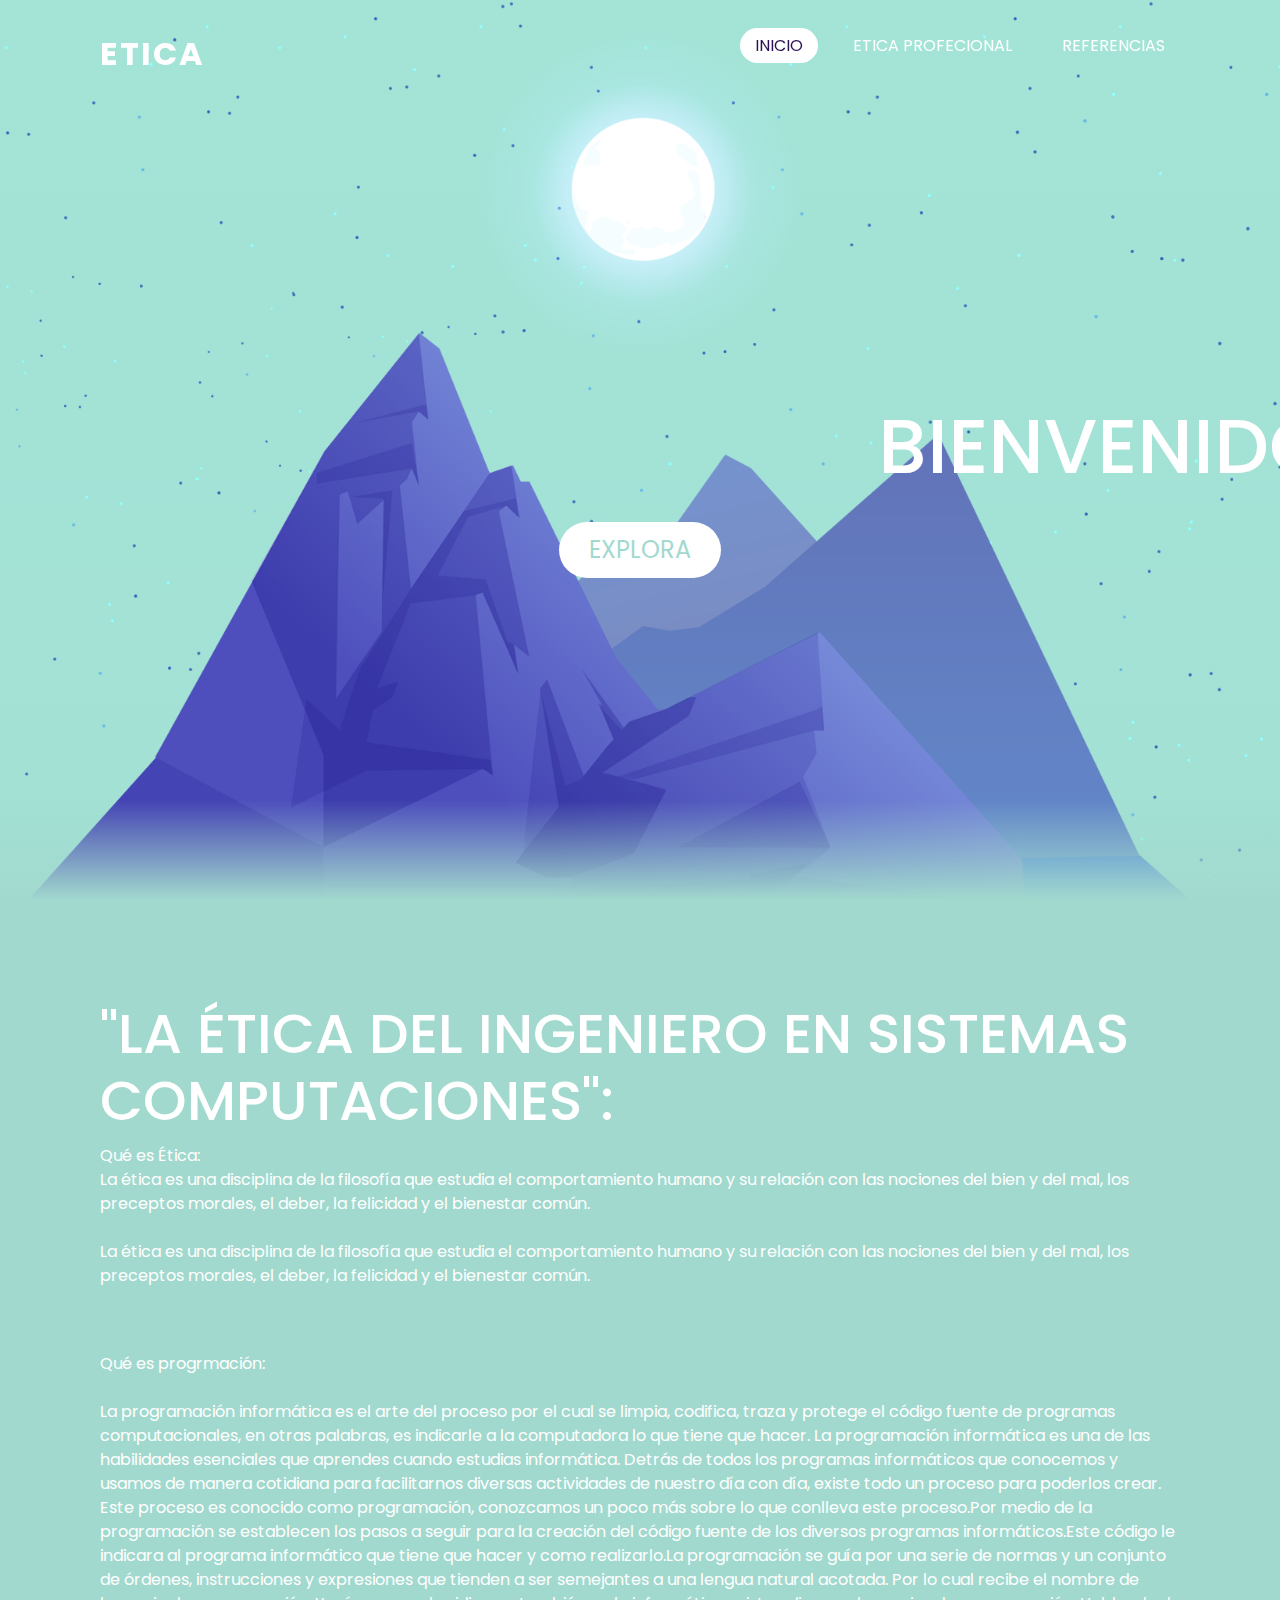
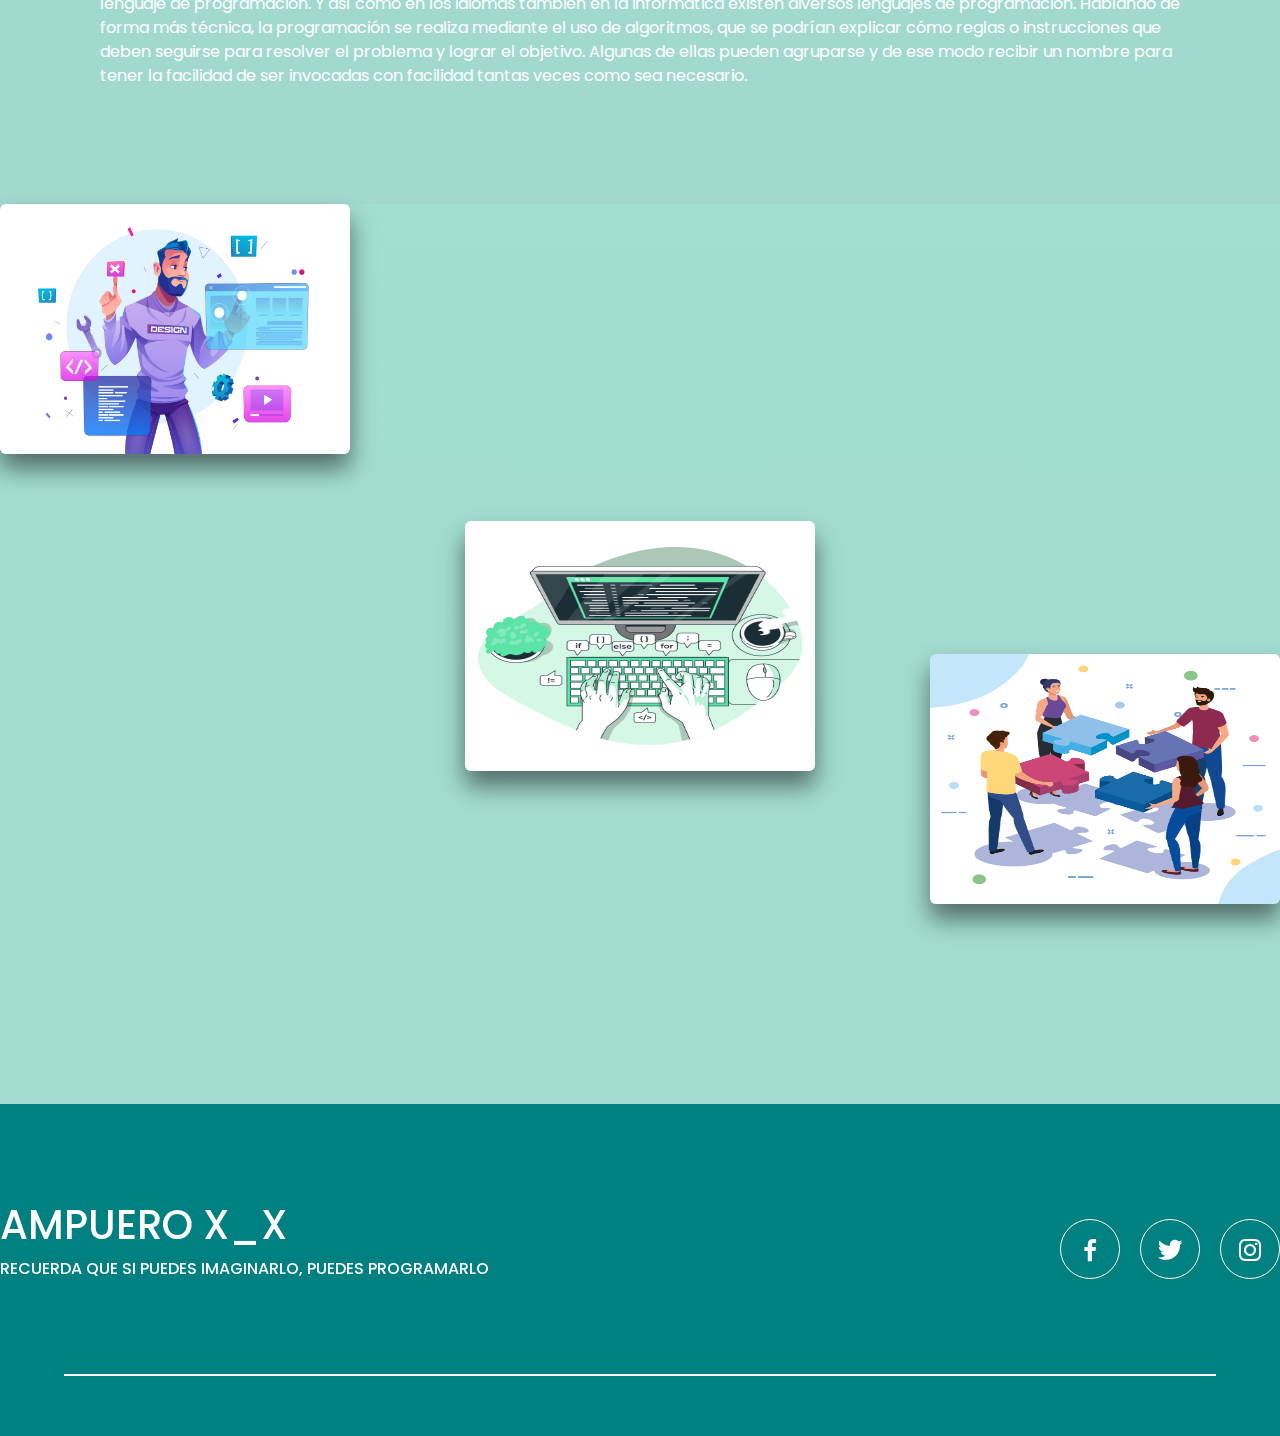
<file: index.html>
<html lang="es">
    <head>
        <meta charset="utf-8">
        <meta name="viewport" content="width=device-width, initial-scale=1, shrink-to-fit=no">
        <link rel="stylesheet" href="https://stackpath.bootstrapcdn.com/bootstrap/4.5.2/css/bootstrap.min.css" integrity="sha384-JcKb8q3iqJ61gNV9KGb8thSsNjpSL0n8PARn9HuZOnIxN0hoP+VmmDGMN5t9UJ0Z" crossorigin="anonymous">
        <link rel="stylesheet" href="main.css">
        <link href="https://fonts.googleapis.com/css2?family=Open+Sans:wght@300;400;700&display=swap" rel="stylesheet">
        <link href='https://unpkg.com/boxicons@2.0.5/css/boxicons.min.css' rel='stylesheet'>
        <link href="https://cdn.jsdelivr.net/npm/bootstrap@5.1.3/dist/css/bootstrap.min.css" rel="stylesheet" integrity="sha384-1BmE4kWBq78iYhFldvKuhfTAU6auU8tT94WrHftjDbrCEXSU1oBoqyl2QvZ6jIW3" crossorigin="anonymous">

        <title>ETICA PROFECIONAL</title>
    
    
    </head>
<body>
   <header>
       <a href="etica.html" class="logo">ETICA</a>
       <ul>
           <li><a href="index.html" class="active">INICIO</a></li>
           <li><a href="indexx.html">ETICA PROFECIONAL</a></li>
           
           <li><a href="referencias.html">REFERENCIAS</a></li>
       </ul>
   </header>
  
   <section>
       <img src="stars.png" id="stars">
       <img src="moon.png" id="moon">
       <img src="yu.png" id="yu">
       <h2 id="text">BIENVENIDO </h2>
       <a href="#sec" id="btn">EXPLORA</a>
       
       
   </section>
   <div class="sec" id="sec">
       <h2> "LA ÉTICA DEL INGENIERO EN SISTEMAS COMPUTACIONES":</h2>
        <P>
            
Qué es Ética:
<br>
La ética es una disciplina de la filosofía
 que estudia el comportamiento humano y su relación con las 
 nociones del bien y del mal, los preceptos morales, el deber, la felicidad y el bienestar común.
     <BR><BR> La ética es una disciplina de la filosofía
        que estudia el comportamiento humano y su relación con las 
        nociones del bien y del mal, los preceptos morales, el deber, la felicidad y el bienestar común.  </P>
        <br><br>
        <p>
Qué es progrmación:
<br><br>
La programación informática es el arte del proceso por el cual se limpia, codifica, traza y protege el código 
fuente de programas computacionales, en otras palabras, es indicarle a la computadora lo que tiene que hacer. 
La programación informática es una de las habilidades esenciales que aprendes cuando estudias informática.
Detrás de todos los programas informáticos que conocemos y usamos de manera cotidiana para facilitarnos diversas
actividades de nuestro día con día, existe todo un proceso para poderlos crear. Este proceso es conocido como programación,
conozcamos un poco más sobre lo que conlleva este proceso.Por medio de la programación se establecen los pasos a seguir 
para la creación del código fuente de los diversos programas informáticos.Este código le indicara al programa informático
 que tiene que hacer y como realizarlo.La programación se guía por una serie de normas y un conjunto de órdenes, 
 instrucciones y expresiones que tienden a ser semejantes a una lengua natural acotada. Por lo cual recibe el nombre de lenguaje
  de programación. Y así como en los idiomas también en la informática existen diversos lenguajes de programación.
Hablando de forma más técnica, la programación se realiza mediante el uso de algoritmos, que se podrían explicar cómo reglas o instrucciones
 que deben seguirse para resolver el problema y lograr el objetivo.
Algunas de ellas pueden agruparse y de ese modo recibir un nombre para tener la facilidad de ser invocadas con facilidad tantas veces como sea necesario.
</p>    

 </div >


<div class="contenedor">
    <a href="uno.html">
         <figure>
             <img src="ser.jpg" id="ser">
             
             
             <div class="capa">
                 <h3>5.3.1</h3>
                 <p>LOS DEBERES PROFESIONALES</p>
             </div>
         </figure>
     </a>
 </div>

 <div class="contenedor1">
    <a href="dos.html">
         <figure>
             
             <img src="tre.jpg" id="tre">
             
             <div class="capa">
                 <h3>5.3.2</h3>
                 <p>CAPACIDAD PROFESIONAL</p>
             </div>
         </figure>
     </a>
 </div>
 <div class="contenedor2">
    <a href="tres.html">
         <figure>
             
             <img src="vv.jpg" id="tre">
             
             <div class="capa">
                 <h3>5.4</h3>
                 <p>PRESTIGIO PROFESIONAL</p>
             </div>
         </figure>
     </a>
 </div>
    
   
 <footer id="footer" >
    <div class="contenedor footer-content">
            <div class="contact-us">
                <h2 class="brand">AMPUERO X_X </h2>
                <p>RECUERDA QUE SI PUEDES IMAGINARLO, PUEDES PROGRAMARLO</p>
            </div>
            <div class="social-media">
                <a href="facebook.html" class="social-media-icon">
                    <i class='bx bxl-facebook'></i>
                </a>
                <a href="facebook.html" class="social-media-icon">
                    <i class='bx bxl-twitter' ></i>
                </a>
                <a href="facebook.html" class="social-media-icon">
                    <i class='bx bxl-instagram' ></i>
                </a>
            </div>
    </div>
    <div class="line"></div>
</footer>
     
  
  
  <script>
       let stars =  document.getElementById('stars');
       let moon =  document.getElementById('moon');
       let yu =  document.getElementById('yu');
       let text =  document.getElementById('text');
       let btn =  document.getElementById('btn');
    
       let header = document.querySelector('header');
       
        window.addEventListener('scroll', function()
        {
            let value = window.scrollY;
            stars.style.left = value * 0.25 + 'px';
            moon.style.top = value *1.05 + 'px';
            yu.style.top = value *0.5 +'px';            
           
            text.style.marginRight = value * 5 + 'px';
            text.style.marginTop = value * 1.5 + 'px';
            btn.style.marginTop = value * 3 + 'px';
            header.style.top = value * 0.5  + 'px';
        })
   </script>
  

</html>
</file>
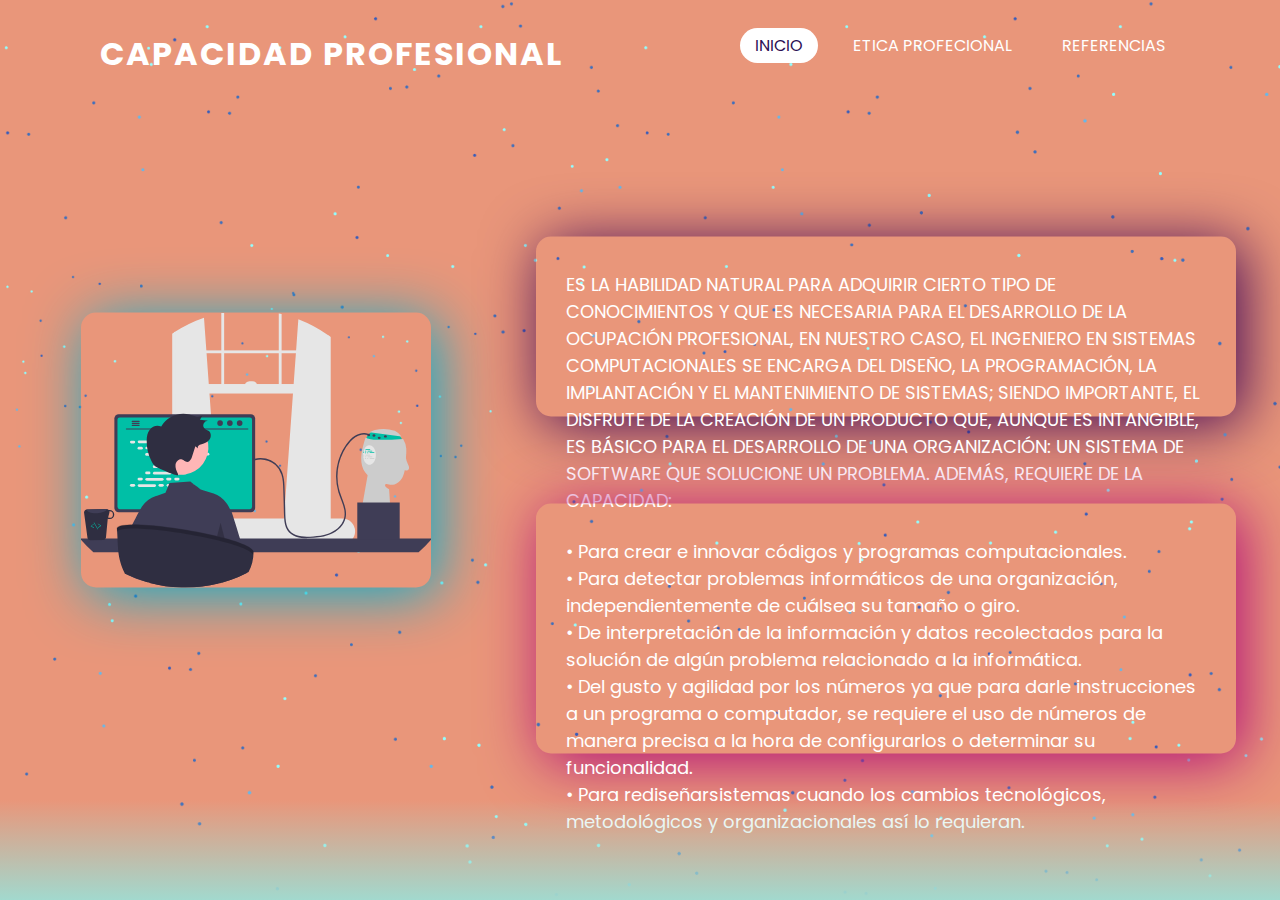
<file: dos.html>
<html lang="es">
    <head>
        <meta charset="utf-8">
        <meta name="viewport" content="width=device-width, initial-scale=1, shrink-to-fit=no">
        <link rel="stylesheet" href="https://stackpath.bootstrapcdn.com/bootstrap/4.5.2/css/bootstrap.min.css" integrity="sha384-JcKb8q3iqJ61gNV9KGb8thSsNjpSL0n8PARn9HuZOnIxN0hoP+VmmDGMN5t9UJ0Z" crossorigin="anonymous">
        <link rel="stylesheet" href="dos.css">
        <link href="https://fonts.googleapis.com/css2?family=Open+Sans:wght@300;400;700&display=swap" rel="stylesheet">
        <link href='https://unpkg.com/boxicons@2.0.5/css/boxicons.min.css' rel='stylesheet'>
        <link href="https://cdn.jsdelivr.net/npm/bootstrap@5.1.3/dist/css/bootstrap.min.css" rel="stylesheet" integrity="sha384-1BmE4kWBq78iYhFldvKuhfTAU6auU8tT94WrHftjDbrCEXSU1oBoqyl2QvZ6jIW3" crossorigin="anonymous">

        <title>ETICA PROFECIONAL</title>
    
    
    </head>
<body>
   
   <header>
    <a  class="logo">CAPACIDAD PROFESIONAL</a>
    <ul>
        <li><a href="index.html" class="active">INICIO</a></li>
        <li><a href="indexx.html">ETICA PROFECIONAL</a></li>
        
        <li><a href="referencias.html">REFERENCIAS</a></li>
    </ul>
</header>
   
   
       
       
       
   
   <section>
    <img src="stars.png" >
    <div class="form-container">
        
        <BR>
    
        <div class="control"> 
         <p>
            <br><br><br>
           
            <img src="1 (2).svg" >
            

                <br><br>
         </p>
         
        </div>
        <div class="form-container2">
        
            <BR>
        
            <div class="control"> 
             <p>
                ES LA HABILIDAD NATURAL PARA ADQUIRIR CIERTO TIPO DE CONOCIMIENTOS
                 Y QUE ES NECESARIA PARA EL DESARROLLO DE LA
                OCUPACIÓN PROFESIONAL, EN NUESTRO CASO, EL INGENIERO EN SISTEMAS 
                COMPUTACIONALES SE ENCARGA DEL DISEÑO, LA
                PROGRAMACIÓN, LA IMPLANTACIÓN Y EL MANTENIMIENTO DE SISTEMAS; 
                SIENDO IMPORTANTE, EL DISFRUTE DE LA CREACIÓN DE UN
                PRODUCTO QUE, AUNQUE ES INTANGIBLE, ES BÁSICO PARA EL DESARROLLO 
                DE UNA ORGANIZACIÓN: UN SISTEMA DE SOFTWARE QUE
                SOLUCIONE UN PROBLEMA. ADEMÁS, REQUIERE DE LA CAPACIDAD:


             </p>
             
            </div>
        </div>

        <div class="form-container3">
        
            <BR>
        
            <div class="control"> 
             <p>
                • Para crear e innovar códigos y programas computacionales.<br>
                • Para detectar problemas informáticos de una organización, 
                independientemente de cuálsea su tamaño o giro.<br>
                • De interpretación de la información y datos recolectados 
                para la solución de algún problema relacionado a la informática.<br>
                • Del gusto y agilidad por los números ya que para darle instrucciones
                 a un programa o computador, se requiere el uso de números de
                manera precisa a la hora de configurarlos o determinar su funcionalidad.<br>
                • Para rediseñarsistemas cuando los cambios tecnológicos, metodológicos y organizacionales así lo requieran.
                
                


             </p>
             
            </div>
        </div>
        
        
    </div>
    </section>

  
  

  

</html>
</file>
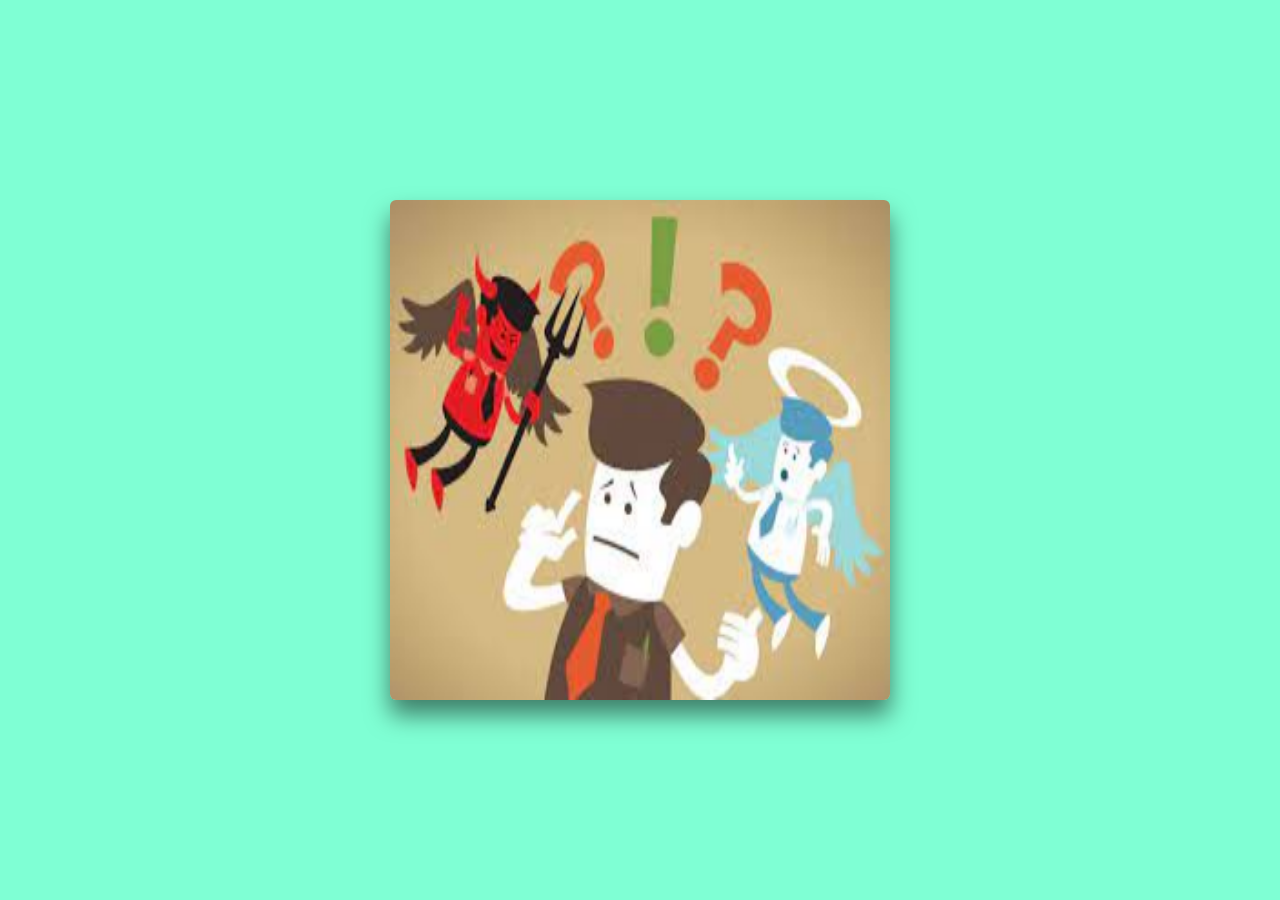
<file: etica.html>
<!DOCTYPE html>
<html lang="es">
<head>
    <meta charset="UTF-8">
    <title>ETICA</title>
    <link rel="stylesheet" href="estiloss.css">
</head>
<style>
  
</style>
<body>
    
    <div class="contenedor21">
       <a href="#">
            <figure>
                <img src="logo2.jfif">
                <div class="capa">
                    
                    <p>La ética profesional es el conjunto de normas de carácter ético aplicadas en el desarrollo de una actividad laboral. 
                        La ética puede aparecer reflejada en códigos deontológicos o códigos profesionales a través de una serie de principios 
                        y valores contenidos en postulados en forma de decálogo o documentos de mayor extensión.
                        La ética profesional marca pautas de conducta para el desempeño de las funciones propias de un cargo dentro de un marco 
                        ético. En muchos casos tratan temas de competencia y capacidad profesional, además de temas específicos propios de cada área.
                        Aunque la ética profesional utiliza valores universales del ser humano, se centra en cómo son estos aplicables al entorno laboral.
                        Se trata de un tema en contínuo debate, especialmente cuando existen conflictos éticos entre el desarrollo de una profesión y 
                        la conciencia o ética personal. En determinadas situaciones se puede optar por la objeción de conciencia cuando una persona no piensa que está actuando de forma correcta.</p>
                </div>
            </figure>
        </a>
    </div>
</body>
</html>
</file>
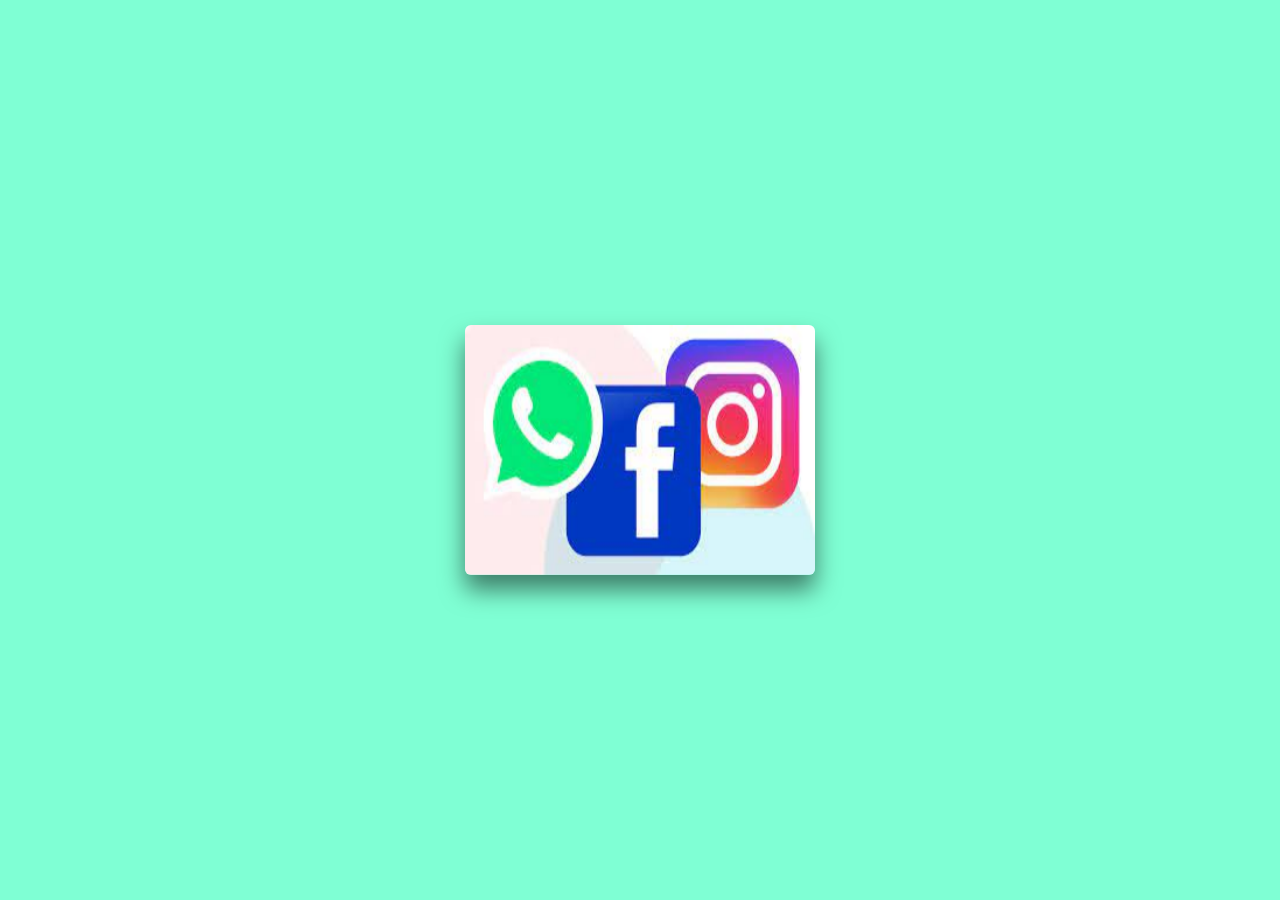
<file: facebook.html>
<!DOCTYPE html>
<html lang="es">
<head>
    <meta charset="UTF-8">
    <title>REDES</title>
    <link rel="stylesheet" href="estiloss.css">
</head>
<style>
  
</style>
<body>
    
    <div class="contenedor">
       
            <figure>
                <img src="QW.jfif">
                <div class="capa">
                    <h3>GRACIAS</h3>
                    <p>MIS REDES SON PRIVADAS, GRACIAS POR SU ATENCION!</p>
                </div>
            </figure>
        </a>
    </div>
</body>
</html>
</file>
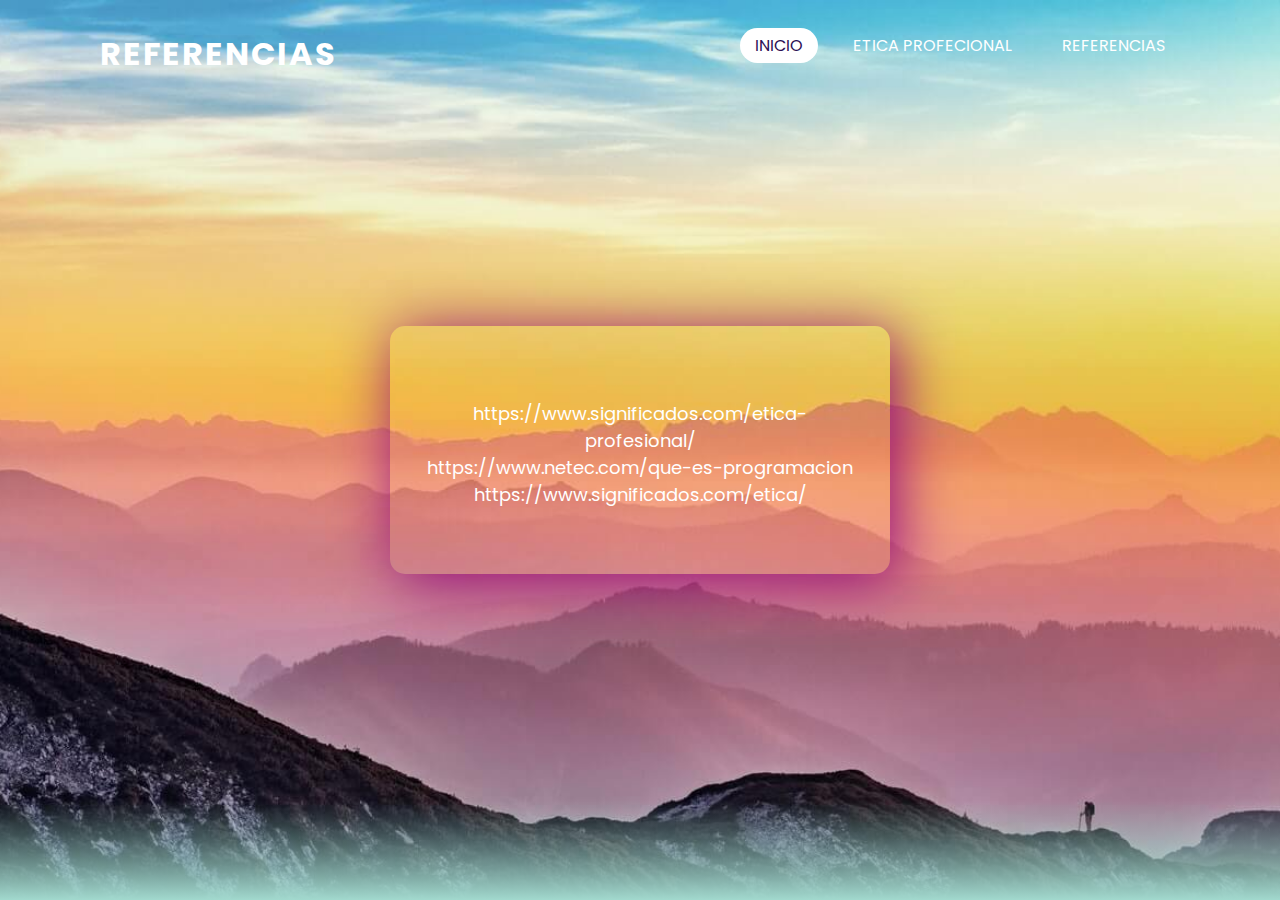
<file: referencias.html>
<html lang="es">
    <head>
        <meta charset="utf-8">
        <meta name="viewport" content="width=device-width, initial-scale=1, shrink-to-fit=no">
        <link rel="stylesheet" href="https://stackpath.bootstrapcdn.com/bootstrap/4.5.2/css/bootstrap.min.css" integrity="sha384-JcKb8q3iqJ61gNV9KGb8thSsNjpSL0n8PARn9HuZOnIxN0hoP+VmmDGMN5t9UJ0Z" crossorigin="anonymous">
        <link rel="stylesheet" href="dos.css">
        <link href="https://fonts.googleapis.com/css2?family=Open+Sans:wght@300;400;700&display=swap" rel="stylesheet">
        <link href='https://unpkg.com/boxicons@2.0.5/css/boxicons.min.css' rel='stylesheet'>
        <link href="https://cdn.jsdelivr.net/npm/bootstrap@5.1.3/dist/css/bootstrap.min.css" rel="stylesheet" integrity="sha384-1BmE4kWBq78iYhFldvKuhfTAU6auU8tT94WrHftjDbrCEXSU1oBoqyl2QvZ6jIW3" crossorigin="anonymous">

        <title>ETICA PROFECIONAL</title>
    
    
    </head>
<body>
   
   <header>
    <a  class="logo">REFERENCIAS</a>
    <ul>
        <li><a href="index.html" class="active">INICIO</a></li>
        <li><a href="indexx.html">ETICA PROFECIONAL</a></li>
        
        <li><a href="referencias.html">REFERENCIAS</a></li>
    </ul>
</header>
   
   
       
       
       
   
   <section>
    <img src="cinco.jpg" >
    <div class="form-containers">
        
        <BR>
    <CENTER>
        
        <P>
            https://www.significados.com/etica-profesional/<BR>
            https://www.netec.com/que-es-programacion<BR>
            https://www.significados.com/etica/<BR>

        </P>
    </CENTER>
        
        
        
    </div>
    </section>

  
  

  

</html>
</file>
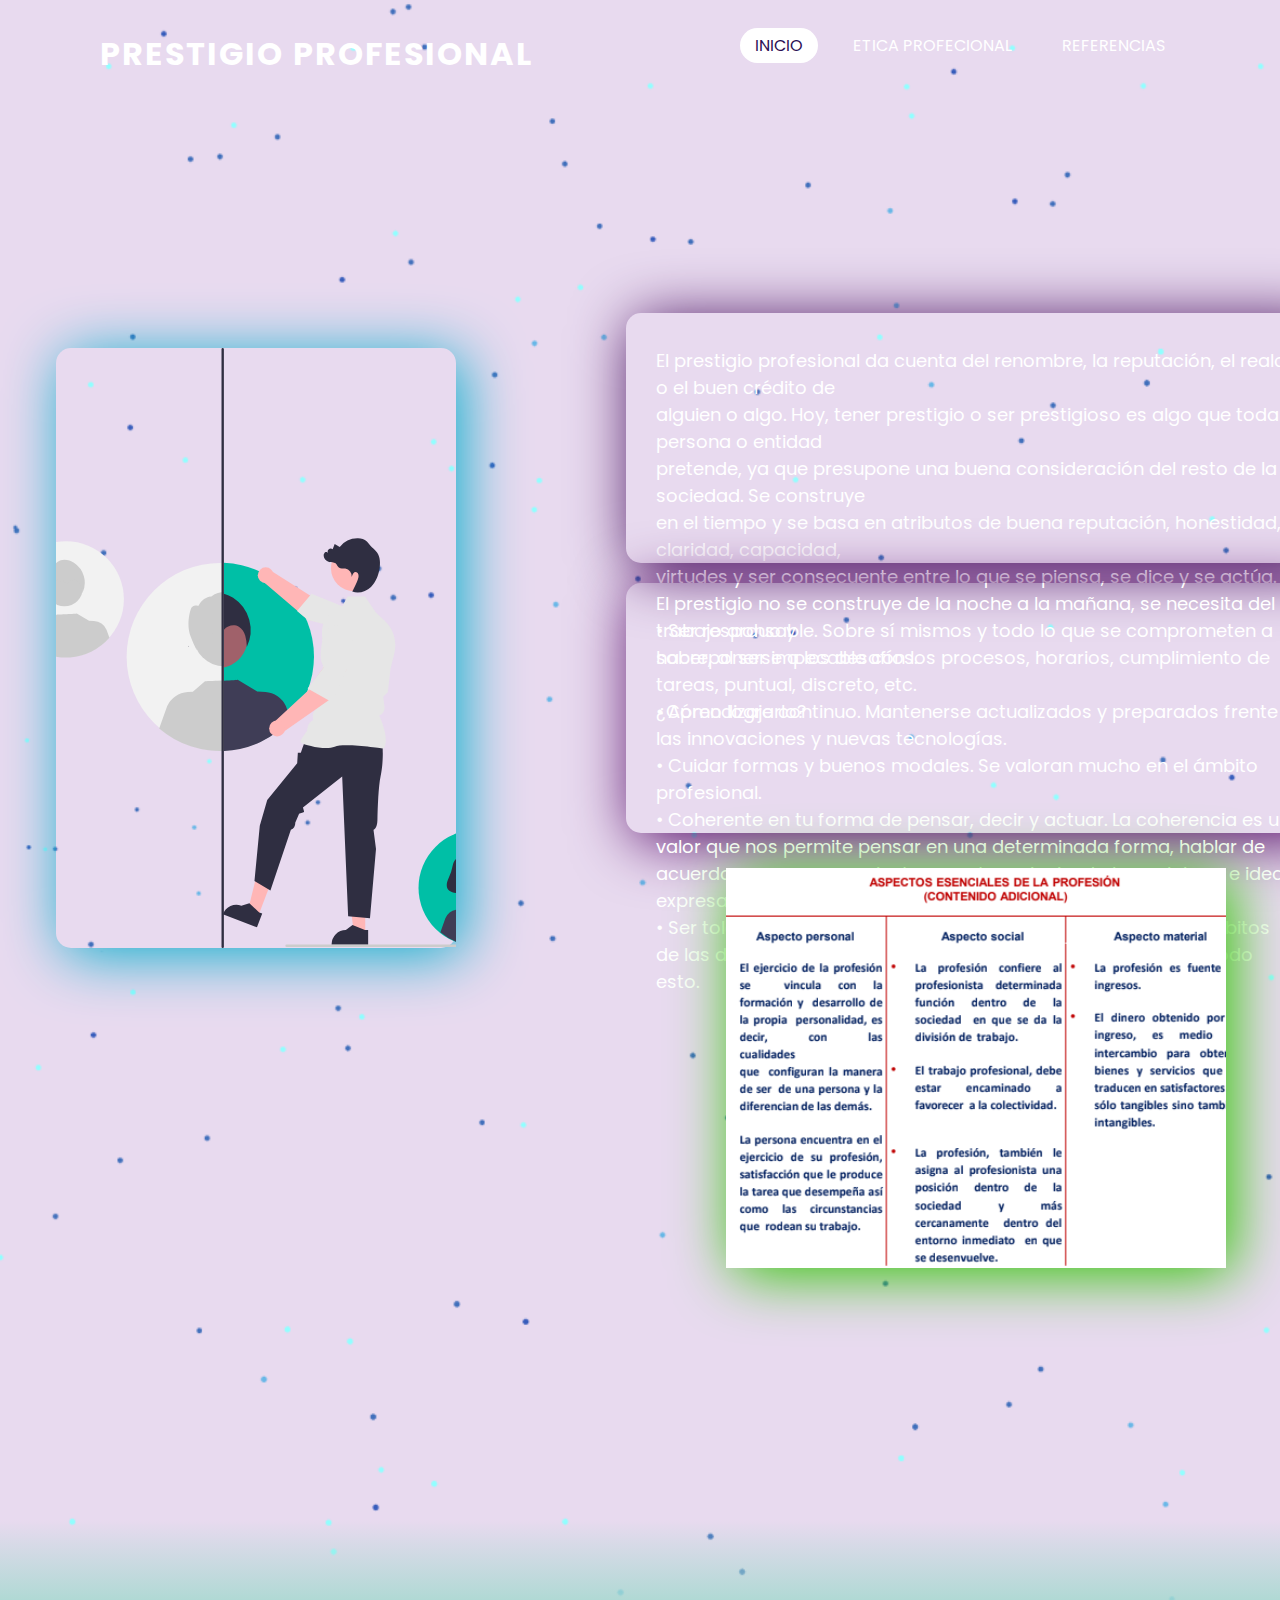
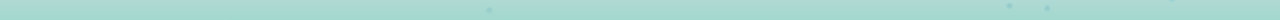
<file: tres.html>
<html lang="es">
    <head>
        <meta charset="utf-8">
        <meta name="viewport" content="width=device-width, initial-scale=1, shrink-to-fit=no">
        <link rel="stylesheet" href="https://stackpath.bootstrapcdn.com/bootstrap/4.5.2/css/bootstrap.min.css" integrity="sha384-JcKb8q3iqJ61gNV9KGb8thSsNjpSL0n8PARn9HuZOnIxN0hoP+VmmDGMN5t9UJ0Z" crossorigin="anonymous">
        <link rel="stylesheet" href="tres.css">
        <link href="https://fonts.googleapis.com/css2?family=Open+Sans:wght@300;400;700&display=swap" rel="stylesheet">
        <link href='https://unpkg.com/boxicons@2.0.5/css/boxicons.min.css' rel='stylesheet'>
        <link href="https://cdn.jsdelivr.net/npm/bootstrap@5.1.3/dist/css/bootstrap.min.css" rel="stylesheet" integrity="sha384-1BmE4kWBq78iYhFldvKuhfTAU6auU8tT94WrHftjDbrCEXSU1oBoqyl2QvZ6jIW3" crossorigin="anonymous">

        <title>ETICA PROFECIONAL</title>
    
    
    </head>
<body>
   
   <header>
    <a  class="logo">PRESTIGIO PROFESIONAL</a>
    <ul>
        <li><a href="index.html" class="active">INICIO</a></li>
        <li><a href="indexx.html">ETICA PROFECIONAL</a></li>
        
        <li><a href="referencias.html">REFERENCIAS</a></li>
    </ul>
</header>
   
   
       
       
       
   
   <section>
    <img src="stars.png" >
    <div class="form-container">
        
        <BR>
    
        <div class="control"> 
         <p>
            <br><br><br>
           
            <img src="1 (1).svg" >
            

                <br><br>
         </p>
         
        </div>
        <div class="form-container2">
        
            <BR>
        
            <div class="control"> 
             <p>
                El prestigio profesional da cuenta del renombre, la reputación, el realce o el buen crédito de<br>
                alguien o algo. Hoy, tener prestigio o ser prestigioso es algo que toda persona o entidad<br>
                pretende, ya que presupone una buena consideración del resto de la sociedad. Se construye<br>
            en el tiempo y se basa en atributos de buena reputación, honestidad, claridad, capacidad,<br>
            virtudes y ser consecuente entre lo que se piensa, se dice y se actúa.<br>
            El prestigio no se construye de la noche a la mañana, se necesita del trabajo arduo y<br>
            sobreponerse a los desafíos.<br><br>

¿Cómo lograrlo?


             </p>
             
            </div>
        </div>

        <div class="form-container3">
        
            <BR>
        
            <div class="control"> 
             <p>
                • Ser responsable. Sobre sí mismos y todo lo que se comprometen a hacer, al ser
                impecable con los procesos, horarios, cumplimiento de tareas, puntual,
                discreto, etc.<br>

                • Aprendizaje continuo. Mantenerse actualizados y preparados frente a las
                innovaciones y nuevas tecnologías.<br>
                • Cuidar formas y buenos modales. Se valoran mucho en el ámbito profesional.<br>

                • Coherente en tu forma de pensar, decir y actuar. La coherencia es un valor que
                nos permite pensar en una determinada forma, hablar de acuerdo a esos
                pensamientos, y actuar siguiendo las palabras e ideas expresadas.<br>

                • Ser tolerantes. Significa respetar las opiniones, creencias o hábitos de las
                demás personas, aunque no estemos de acuerdo con todo esto.
                


             </p>
             
            </div>
        </div>
        <div class="form-container4">
        
            <BR>
        
            <div class="control"> 
            <img src="ki.PNG"
             
            </div>
        </div>
        
        
    </div>
    </section>

  
  

  

</html>
</file>
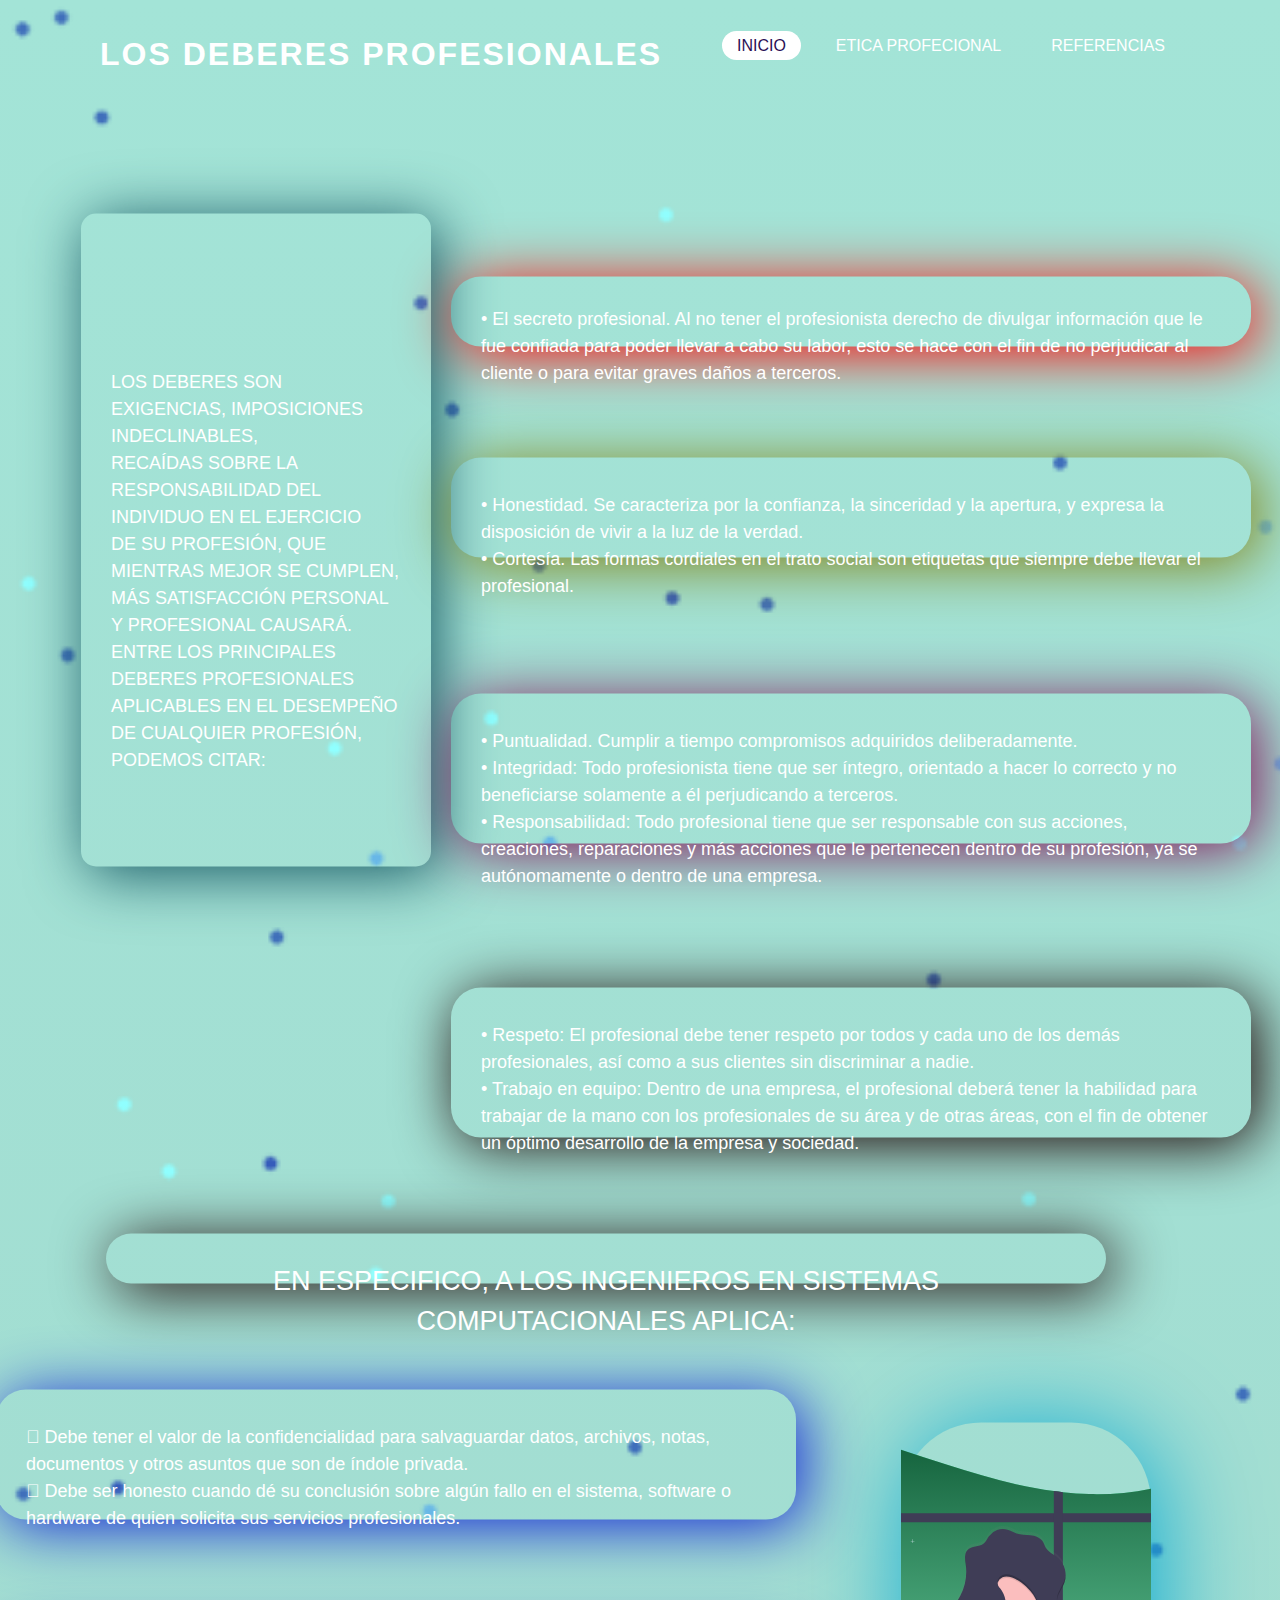
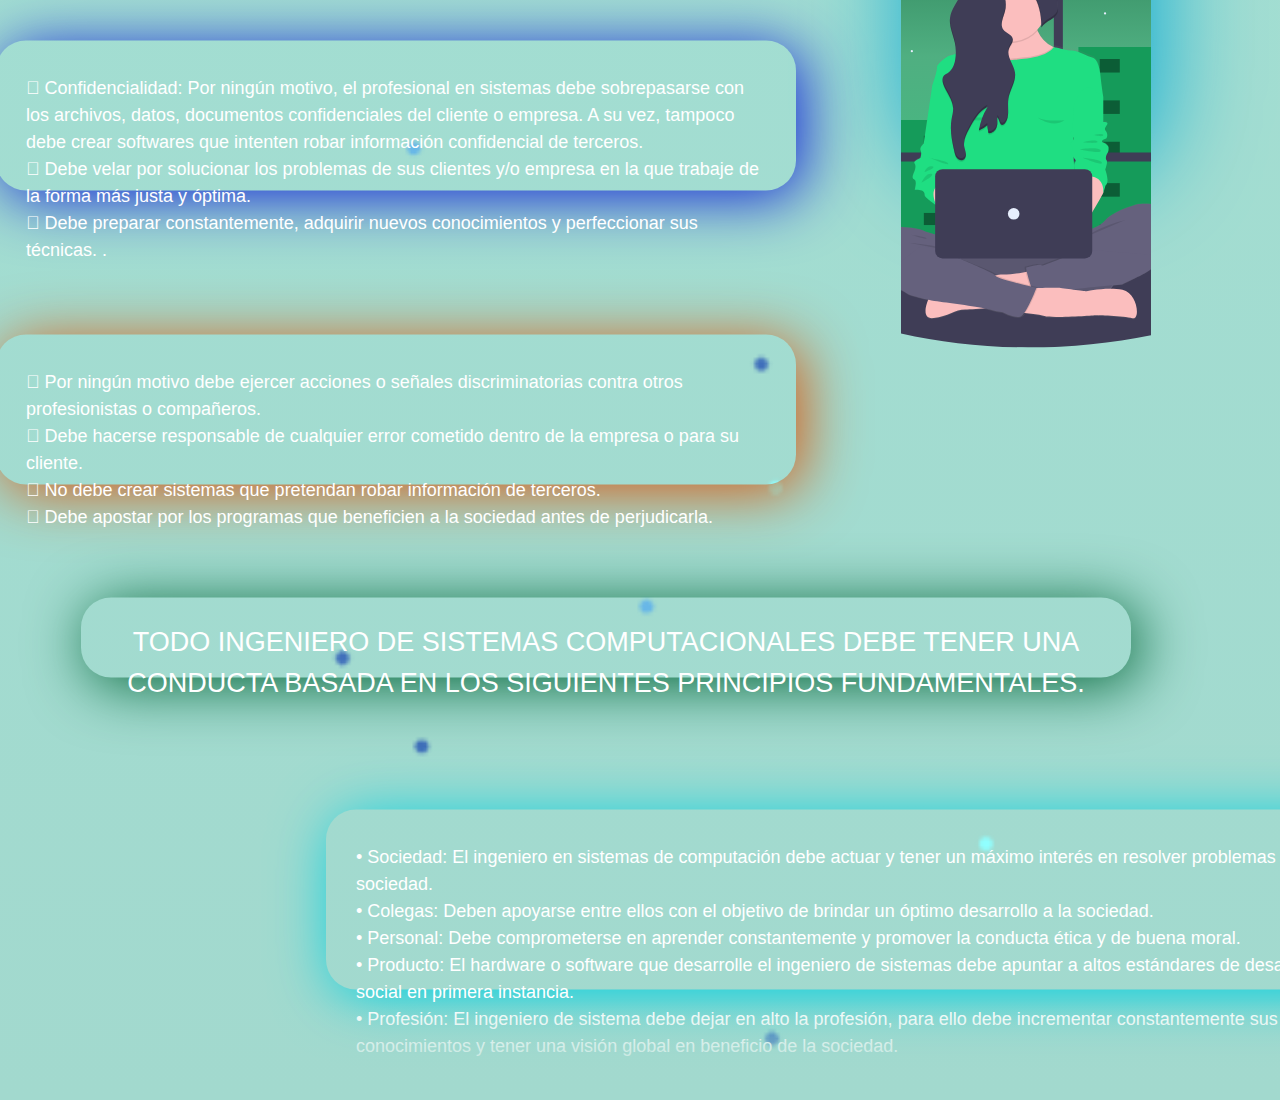
<file: uno.html>
<html lang="es">
    <head>
        <meta charset="utf-8">
        <meta name="viewport" content="width=device-width, initial-scale=1, shrink-to-fit=no">
        <link rel="stylesheet" href="https://stackpath.bootstrapcdn.com/bootstrap/4.5.2/css/bootstrap.min.css" integrity="sha384-JcKb8q3iqJ61gNV9KGb8thSsNjpSL0n8PARn9HuZOnIxN0hoP+VmmDGMN5t9UJ0Z" crossorigin="anonymous">
        <link rel="stylesheet" href="uno.css">
        <link href="https://fonts.googleapis.com/css2?family=Open+Sans:wght@300;400;700&display=swap" rel="stylesheet">
        <link href='https://unpkg.com/boxicons@2.0.5/css/boxicons.min.css' rel='stylesheet'>
        <link href="https://cdn.jsdelivr.net/npm/bootstrap@5.1.3/dist/css/bootstrap.min.css" rel="stylesheet" integrity="sha384-1BmE4kWBq78iYhFldvKuhfTAU6auU8tT94WrHftjDbrCEXSU1oBoqyl2QvZ6jIW3" crossorigin="anonymous">

        <title>ETICA PROFECIONAL</title>
    
    
    </head>
<body>
   
   <header>
    <a  class="logo">LOS DEBERES PROFESIONALES</a>
    <ul>
        <li><a href="index.html" class="active">INICIO</a></li>
        <li><a href="indexx.html">ETICA PROFECIONAL</a></li>
        
        <li><a href="referencias.html">REFERENCIAS</a></li>
    </ul>
</header>
   
   
       
       
       
   
   <section>
    <img src="stars.png" >
    <div class="form-container">
        
        <BR>
    
        <div class="control"> 
         <p>
            <br><br><br>
           
 LOS DEBERES SON EXIGENCIAS, IMPOSICIONES INDECLINABLES,<BR>
    RECAÍDAS SOBRE LA RESPONSABILIDAD DEL INDIVIDUO EN EL EJERCICIO<BR>
       DE SU PROFESIÓN, QUE MIENTRAS MEJOR SE CUMPLEN, <BR>
       MÁS SATISFACCIÓN PERSONAL Y PROFESIONAL CAUSARÁ.
       ENTRE LOS PRINCIPALES DEBERES PROFESIONALES APLICABLES 
           EN EL DESEMPEÑO DE CUALQUIER PROFESIÓN, PODEMOS CITAR:

                <br><br>
         </p>
         
        </div>
        <div class="form-container2">
        
            <BR>
        
            <div class="control"> 
             <p>
                • El secreto profesional. Al no tener el profesionista derecho de divulgar 
                información que le fue confiada para poder
                llevar a cabo su labor, esto se hace con el fin de no perjudicar al cliente
                 o para evitar graves daños a terceros.

             </p>
             
            </div>
        </div>
        <div class="form-container3">
        
            <BR>
        
            <div class="control"> 
             <p>
                • Honestidad. Se caracteriza por la confianza, la sinceridad y la apertura, 
                y expresa la
                disposición de vivir a la luz de la verdad. <br>
                • Cortesía. Las formas cordiales en el trato social son etiquetas
                 que siempre debe llevar el profesional.


             </p>
             
            </div>
        </div>

            <div class="form-container4">
        
                <BR>
            
                <div class="control"> 
                 <p>
                    • Puntualidad. Cumplir a tiempo compromisos adquiridos deliberadamente.<br>
                    • Integridad: Todo profesionista tiene que ser íntegro, orientado a hacer 
                    lo correcto y no beneficiarse solamente a él perjudicando a terceros.<br>
                    • Responsabilidad: Todo profesional tiene que ser responsable con sus acciones,
                     creaciones, reparaciones y más
                    acciones que le pertenecen dentro de su profesión, ya se autónomamente o dentro de una empresa.

    
                 </p>
                 
                </div>
            </div>
            <div class="form-container5">
        
                <BR>
            
                <div class="control"> 
                 <p>
                    • Respeto: El profesional debe tener respeto por todos y cada uno de los demás profesionales, así como a sus
                    clientes sin discriminar a nadie.<br>
                    • Trabajo en equipo: Dentro de una empresa, el profesional deberá tener la habilidad para trabajar de la mano
con los profesionales de su área y de otras áreas, con el fin de obtener un óptimo desarrollo de la empresa y
sociedad.<br>


                    

    
                 </p>
                 
                </div>
            </div>
            <div class="form-container6">
        
                <BR>
            
                <div class="control"> 
                 <center>
                    <p id="ed">
                    EN ESPECIFICO, A LOS INGENIEROS EN SISTEMAS COMPUTACIONALES APLICA:


                    

    
                 </p>
                </center>
                </div>
            </div>
       
       <div class="form-containerx">
    
        <BR>
    
        <div class="control"> 
        
            <img src="tito.svg" >
        
        </div>
    </div>
        <div class="form-container7">
    
            <BR>
        
            <div class="control"> 
            
                <p>
                     Debe tener el valor de la confidencialidad para salvaguardar datos,
                    archivos, notas, documentos y otros asuntos que son de índole
                    privada.<br>
                     Debe ser honesto cuando dé su conclusión sobre algún fallo en el
                    sistema, software o hardware de quien solicita sus servicios
                    profesionales.
                    


                


             </p>
            
            </div>
        </div>

        <div class="form-container8">
    
            <BR>
        
            <div class="control"> 
            
                <p>
                     Confidencialidad: Por ningún motivo, el profesional en sistemas debe sobrepasarse con los archivos, datos,
                    documentos confidenciales del cliente o empresa. A su vez, tampoco debe crear softwares que intenten robar
                    información confidencial de terceros.<br>
                    
                     Debe velar por solucionar los problemas de sus clientes y/o empresa en la que trabaje de la forma más justa y
                    óptima.<br>
                     Debe preparar constantemente, adquirir nuevos conocimientos y perfeccionar sus técnicas.
                    .
                    


                


             </p>
            
            </div>
        </div>
        <div class="form-container9">
    
            <BR>
        
            <div class="control"> 
            
                <p>
                     Por ningún motivo debe ejercer acciones o señales discriminatorias contra otros profesionistas o compañeros.<br>
                     Debe hacerse responsable de cualquier error cometido dentro de la empresa o para su cliente.<br>
                     No debe crear sistemas que pretendan robar información de terceros.<br>
                     Debe apostar por los programas que beneficien a la sociedad antes de perjudicarla.
                    

             </p>
            
            </div>
        </div>
        <div class="form-container10">
    
            <BR>
        
            <div class="control"> 
            <center>
                <p id="ed">
                    
                    TODO INGENIERO DE SISTEMAS COMPUTACIONALES DEBE TENER UNA CONDUCTA BASADA EN LOS SIGUIENTES PRINCIPIOS
                    FUNDAMENTALES.
                    

             </p>
            </center>
            </div>
        </div>

        <div class="form-container11">
    
            <BR>
        
            <div class="control"> 
            <center></center>
                <p>
                    
                    
• Sociedad: El ingeniero en sistemas de computación debe actuar y tener un máximo interés en resolver problemas de la sociedad.<br>
• Colegas: Deben apoyarse entre ellos con el objetivo de brindar un óptimo desarrollo a la sociedad.<br>
• Personal: Debe comprometerse en aprender constantemente y promover la conducta ética y de buena moral.<br>
• Producto: El hardware o software que desarrolle el ingeniero de sistemas debe apuntar a altos estándares de desarrollo social en
primera instancia.<br>
• Profesión: El ingeniero de sistema debe dejar en alto la profesión, para ello debe incrementar constantemente sus conocimientos y
tener una visión global en beneficio de la sociedad.

                    

             </p>
            </center>
            </div>
        </div>
    </div>
    </section>

</body>  

  

</html>
</file>
<file: main.css>
/*body
{
    background-color: rgb(19, 141, 117);
}
section{
            background: url("img/bg2.jpg");
            height: 100vh;
            width: 100%;
            background-size: cover;
            background-position: center center;
        }
.form-container{
            position: absolute;
            top: 50%;
            left: 50%;
            transform: translate(-50%,-50%);
            width: 380px;
            padding: 50px 30px;
            border-radius: 30px;
            box-shadow:7px 7px 60px blue;
        }
h1{
            color: #ffffff;
            font-size: 2em;
            text-transform: uppercase;
            text-align: center;
            margin-bottom: 2rem;
        }
.control input{
            padding: 10px;
            font-size: 16px;
            display: block;
            width: 100%;
            color:#000;
            background: #ddd;
            outline: none;
            border: none;
            margin: 1em 0;

        }         
 .control .btn{
            color: #fff;
            text-transform: uppercase;
            background: crimson;
            opacity: .7;
            transition:opacity .3s ease;
        }
.btn:focus{
            opacity: 1;
        }
        
        <video autoplay="autoplay" loop="loop" id="video_background" preload="auto" volume="50">
   <source src="movies/Pexels Videos 1994829.mp4" type="video/mp4" />
 </video>*/

@import url('https://fonts.googleapis.com/css?family=Poppins:300,400,500,600,700,800,900&display=swap');
*
{
 margin: 0;
 padding: 0;
 box-sizing: border-box;
 font-family: 'Poppins', sans-serif; 
 scroll-behavior: smooth;  
}
body{
    min-height: 100vh;
    overflow-x: hidden;
    background: linear-gradient(#A3E4D7,#A2D9CE);
    
}
header
{
    position: absolute;
    top: 0;
    left: 0;
    width: 100%;
    padding: 30px 100px;
    display: flex;
    justify-content: space-between;
    align-items: center;
    z-index: 1000 ;

}
header .logo{
    color: #fff;
    font-weight: 700;
    text-decoration: none;
    font-size: 2em;
    text-transform: uppercase;
    letter-spacing: 2px;
}

header ul{
    display: flex;
    justify-content: center;
    align-items: center;

}
header ul li{
    list-style: none;
    margin-left: 20px;
}
header ul li a{
    text-decoration: none;
    padding: 6px 15px;
    color: #fff;
    border-radius: 20px;
}
header ul li a:hover,
header ul li a.active
{
    background: #fff;
    color: #2b1055
}
section
{
    position: relative;
    width: 100%;
    height: 100vh;
    padding: 100px;
    display: flex;
    justify-content: center;
    align-items: center;
    overflow: hidden;
}
section::before{
    content: '';
    position: absolute;
    bottom: 0;
    width: 100%;
    height: 100px;
    background: linear-gradient(to top, #A2D9CE, transparent);
    z-index: 1000;
}


section img{
    position: absolute;
    top: 0;
    left: 0;
    width: 100%;
    height: 100%;
    object-fit: cover;
    pointer-events: none;

}
section img#moon
{
 
 mix-blend-mode: screen;   
}

#text
{
    position: absolute;
    right: -50px;
    color: #fff;
    white-space: nowrap;
    font-size: 6vw;
   
    z-index: 9;
    
}
#btn{
    text-decoration: none;
    padding: 10px 30px;
    border-radius: 50px;
    background: #fff;
    color: #A2D9CE;
    font-size: 1.5em;
    z-index: 9;
    transform: translateY(100px);
}
.sec{
    position: relative;
    padding: 100px;
    background: #A2D9CE;
}
.sec h2{
    font-size: 3.5em;
    margin-bottom: 10px;
    color: #fff;
}
.sec p{
    font-size: 1em;
    color: #fff;
}

.er #eee{
    width: 50%;
    height: 50%;

}







.contenedor {
    width: 100%;
    display: flex;
    justify-content: left;
    align-items: left;
    height: 50vh;
}
.contenedor figure{
   position:relative;
    height: 250px;
    cursor: pointer;
    width: 350px;
    overflow: hidden;
    border-radius: 6px;
    box-shadow: 0px 15px 25px rgba(0,0,0,0.50);
}
.contenedor figure img{
    width: 100%;
    height: 100%;
    transition: all 400ms ease-out;
    will-change: transform;
}
.contenedor figure .capa{
    position: absolute;
    top: 0;
    width: 100%;
    height: 100%;
    background: rgba(0,103,123,0.7);
    transition: all 400ms ease-out;
    opacity: 0;
    visibility: hidden;
   text-align: center;
}
.contenedor figure:hover > .capa {
    opacity: 1;
    visibility: visible;
}
.contenedor figure:hover > .capa h3{
    margin-top: 70px;
    margin-bottom: 15px;
}
.contenedor figure:hover > img{
    transform: scale(1.3);
}
.contenedor figure .capa h3{
    color: #fff;
    font-weight: 400;
    margin-bottom: 120px;
    transition: all 400ms ease-out;
     margin-top: 30px;
}
.contenedor figure .capa p{
    color: #fff;
    font-size: 15px;
    line-height: 1.5;
    width: 100%;
    max-width: 220px;
    margin: auto;
}


/*el 2*/

.contenedor1 {
    width: 100%;
    display: flex;
    justify-content: center;
    align-items: center;
    height: 0vh;
}
.contenedor1 figure{
   position:relative;
    height: 250px;
    cursor: pointer;
    width: 350px;
    overflow: hidden;
    border-radius: 6px;
    box-shadow: 0px 15px 25px rgba(0,0,0,0.50);
}
.contenedor1 figure img{
    width: 100%;
    height: 100%;
    transition: all 400ms ease-out;
    will-change: transform;
}
.contenedor1 figure .capa{
    position: absolute;
    top: 0;
    width: 100%;
    height: 100%;
    background: rgba(0,103,123,0.7);
    transition: all 400ms ease-out;
    opacity: 0;
    visibility: hidden;
   text-align: center;
}
.contenedor1 figure:hover > .capa {
    opacity: 1;
    visibility: visible;
}
.contenedor1 figure:hover > .capa h3{
    margin-top: 70px;
    margin-bottom: 15px;
}
.contenedor1 figure:hover > img{
    transform: scale(1.3);
}
.contenedor1 figure .capa h3{
    color: #fff;
    font-weight: 400;
    margin-bottom: 120px;
    transition: all 400ms ease-out;
     margin-top: 30px;
}
.contenedor1 figure .capa p{
    color: #fff;
    font-size: 15px;
    line-height: 1.5;
    width: 100%;
    max-width: 220px;
    margin: auto;
}



/*el 3*/

.contenedor2 {
    width: 100%;
    display: flex;
    justify-content: right;
    align-items: right;
    height: 50vh;
}
.contenedor2 figure{
   position:relative;
    height: 250px;
    cursor: pointer;
    width: 350px;
    overflow: hidden;
    border-radius: 6px;
    box-shadow: 0px 15px 25px rgba(0,0,0,0.50);
}
.contenedor2 figure img{
    width: 100%;
    height: 100%;
    transition: all 400ms ease-out;
    will-change: transform;
}
.contenedor2 figure .capa{
    position: absolute;
    top: 0;
    width: 100%;
    height: 100%;
    background: rgba(0,103,123,0.7);
    transition: all 400ms ease-out;
    opacity: 0;
    visibility: hidden;
   text-align: center;
}
.contenedor2 figure:hover > .capa {
    opacity: 1;
    visibility: visible;
}
.contenedor2 figure:hover > .capa h3{
    margin-top: 70px;
    margin-bottom: 15px;
}
.contenedor2 figure:hover > img{
    transform: scale(1.3);
}
.contenedor2 figure .capa h3{
    color: #fff;
    font-weight: 400;
    margin-bottom: 120px;
    transition: all 400ms ease-out;
     margin-top: 30px;
}
.contenedor2 figure .capa p{
    color: #fff;
    font-size: 15px;
    line-height: 1.5;
    width: 100%;
    max-width: 220px;
    margin: auto;
}

/*footer*/
footer{
   
   background: #008080;
    padding-bottom: 0.1px;
}

.footer-content{
    display: flex;
    justify-content: space-between;
    align-items: center;
    flex-wrap: wrap;
    padding-top: 60px;
    padding-bottom: 40px;
    height: 30%;
}


.contact-us{
    width: 40%;
    color: #fff;
}

.brand{
    font-weight: 500;
    font-size: 40px;
}

.brand+p{
    font-weight: 500;
}

.social-media{
    width: 50%;
    display: flex;
    justify-content: flex-end;
}

.social-media-icon{
    display: inline-block;
    margin-left: 20px;
    width: 60px;
    height: 60px;
    border: 1px solid #fff;
    border-radius: 50%;
    text-align: center;
    color: #fff;
}

.social-media-icon i{
    font-size: 30px;
    line-height: 60px;
}

.line{
    width: 90%;
    max-width: 1200px;
    margin: auto;
    height: 2px;
    background: #fff;
    margin-bottom: 60px;
}

.social-media-icon:hover{
    background: #fff;
    color:#764ba2;
}

@media screen and (max-width: 800px){
    .menu-navegacion{
        width: 50vw;
    }

    .titulo{
        font-size: 40px;
    }

    .contenedor-servicio img{
        width: 80%;
        margin-bottom: 40px;
    }
    
    .checklist-servicio{
        width: 80%;
    }

    .service{
        margin-bottom: 30px;
    }

    .img-galeria{
        width: 45%;
    }
    
    .agregarImagen{
        width: 80%;
    }

    
    .cont-expert{
        width: 80%;
    }
    
    .footer-content{
        justify-content: center;
    }

    .social-media{
        width: 80%;
        justify-content: space-evenly;
    }

    .social-media-icon{
        margin-left: 0;
    }

    .contact-us{
        text-align: center;
        width: 80%;
        margin-bottom: 40px;
    }
    
}


@media screen and (max-width: 500px){
    .menu-navegacion{
        width: 65vw;
    }

    .hamburguer{
        top: 20px;
        right: 20px;
    }

    .titulo{
        font-size: 30px;
    }

    .subtitulo{
        font-size: 30px;
    }

    .img-galeria{
        width: 95%;
    }
    
    .agregar-imagen{
        width: 90%;
    }

    .social-media{
        width: 100%;
        justify-content: space-evenly;
    }

    .social-media-icon{
        margin-left: 0;
    }

    .contact-us{
        text-align: center;
        width: 95%;
        margin-bottom: 40px;
    }
    
}
</file>
<file: dos.css>
@import url('https://fonts.googleapis.com/css?family=Poppins:300,400,500,600,700,800,900&display=swap');
*
{
 margin: 0;
 padding: 0;
 box-sizing: border-box;
 font-family: 'Poppins', sans-serif; 
 scroll-behavior: smooth;  
}
body{
    min-height: 100vh;
    overflow-x: hidden;
    background: linear-gradient(#E9967A,#E9967A);
    
}
header
{
    position: absolute;
    top: 0;
    left: 0;
    width: 100%;
    padding: 30px 100px;
    display: flex;
    justify-content: space-between;
    align-items: center;
    z-index: 1000 ;

}
header .logo{
    color: #fff;
    font-weight: 700;
    text-decoration: none;
    font-size: 2em;
    text-transform: uppercase;
    letter-spacing: 2px;
}

header ul{
    display: flex;
    justify-content: center;
    align-items: center;

}
header ul li{
    list-style: none;
    margin-left: 20px;
}
header ul li a{
    text-decoration: none;
    padding: 6px 15px;
    color: #fff;
    border-radius: 20px;
}
header ul li a:hover,
header ul li a.active
{
    background: #fff;
    color: #2b1055
}
section
{
    position: relative;
    width: 100%;
    height: 100vh;
    padding: 100px;
    display: flex;
    justify-content: center;
    align-items: center;
    overflow: hidden;
}
section::before{
    content: '';
    position: absolute;
    bottom: 0;
    width: 100%;
    height: 100px;
    background: linear-gradient(to top, #A2D9CE, transparent);
    z-index: 1000;
}


section img{
    position: absolute;
    top: 0;
    left: 0;
    width: 100%;
    height: 100%;
    object-fit: cover;
    pointer-events: none;

}
section img#moon
{
 
 mix-blend-mode: screen;   
}
section img#ula
{
 
 z-index: 10;  
}
#text
{
    position: absolute;
    right: -50px;
    color: #fff;
    white-space: nowrap;
    font-size: 6vw;
   
    z-index: 9;
    
}
#btn{
    text-decoration: none;
    padding: 10px 30px;
    border-radius: 50px;
    background: #fff;
    color: #A2D9CE;
    font-size: 1.5em;
    z-index: 9;
    transform: translateY(100px);
}
.sec{
    position: relative;
    padding: 100px;
    background: #A2D9CE;
}
.sec h2{
    font-size: 3.5em;
    margin-bottom: 10px;
    color: #fff;
}
.sec p{
    font-size: 1em;
    color: #fff;
}

.er #eee{
    width: 50%;
    height: 50%;

}




.form-container{
    position: absolute;
    top: 50%;
    left: 20%;
    transform: translate(-50%,-50%);
    width: 350px;
    padding: 50px 30px;
    border-radius: 15px;
    box-shadow:7px 7px 60px #07aecc;
}
p
{
color: white;
font-size: 2vh;
}
.form-container2{
    position: absolute;
    top: 5%;
    left: 230%;
    transform: translate(-50%,-50%);
    width: 700px;
    height: 180px;
    padding: 10px 30px;
    border-radius: 15px;
    box-shadow:7px 7px 60px #3f0457;
}
.form-container3{
    position: absolute;
    top: 115%;
    left: 230%;
    transform: translate(-50%,-50%);
    width: 700px;
    height: 250px;
    padding: 10px 30px;
    border-radius: 15px;
    box-shadow:7px 7px 60px #b10b79;
}
.form-containers{
    position: absolute;
    top: 50%;
    left: 50%;
    transform: translate(-50%,-50%);
    width: 500px;
    padding: 50px 30px;
    border-radius: 15px;
    box-shadow:7px 7px 60px #91077e;
}
</file>
<file: estiloss.css>
*{margin: 0;padding: 0;
    box-sizing: border-box;
    font-family: sans-serif;
    
} 
    
body{
    background: aquamarine;
}
    .contenedor{
        width: 100%;
        display: flex;
        justify-content: center;
        align-items: center;
        height: 100vh;
    }
    .contenedor figure{
       position:relative;
        height: 250px;
        cursor: pointer;
        width: 350px;
        overflow: hidden;
        border-radius: 6px;
        box-shadow: 0px 15px 25px rgba(0,0,0,0.50);
    }
    .contenedor figure img{
        width: 100%;
        height: 100%;
        transition: all 400ms ease-out;
        will-change: transform;
    }
    .contenedor figure .capa{
        position: absolute;
        top: 0;
        width: 100%;
        height: 100%;
        background: rgba(0,103,123,0.7);
        transition: all 400ms ease-out;
        opacity: 0;
        visibility: hidden;
       text-align: center;
    }
    .contenedor figure:hover > .capa {
        opacity: 1;
        visibility: visible;
    }
    .contenedor figure:hover > .capa h3{
        margin-top: 70px;
        margin-bottom: 15px;
    }
    .contenedor figure:hover > img{
        transform: scale(1.3);
    }
    .contenedor figure .capa h3{
        color: #fff;
        font-weight: 400;
        margin-bottom: 120px;
        transition: all 400ms ease-out;
         margin-top: 30px;
    }
    .contenedor figure .capa p{
        color: #fff;
        font-size: 15px;
        line-height: 1.5;
        width: 100%;
        max-width: 220px;
        margin: auto;
    }
        .contenedor{
        width: 100%;
        display: flex;
        justify-content: center;
        align-items: center;
        height: 100vh;
    }
    .contenedor figure{
       position:relative;
        height: 250px;
        cursor: pointer;
        width: 350px;
        overflow: hidden;
        border-radius: 6px;
        box-shadow: 0px 15px 25px rgba(0,0,0,0.50);
    }
    .contenedor figure img{
        width: 100%;
        height: 100%;
        transition: all 400ms ease-out;
        will-change: transform;
    }
    .contenedor figure .capa{
        position: absolute;
        top: 0;
        width: 100%;
        height: 100%;
        background: rgba(0,103,123,0.7);
        transition: all 400ms ease-out;
        opacity: 0;
        visibility: hidden;
       text-align: center;
    }
    .contenedor figure:hover > .capa {
        opacity: 1;
        visibility: visible;
    }
    .contenedor figure:hover > .capa h3{
        margin-top: 70px;
        margin-bottom: 15px;
    }
    .contenedor figure:hover > img{
        transform: scale(1.3);
    }
    .contenedor figure .capa h3{
        color: #fff;
        font-weight: 400;
        margin-bottom: 120px;
        transition: all 400ms ease-out;
         margin-top: 30px;
    }
    .contenedor figure .capa p{
        color: #fff;
        font-size: 15px;
        line-height: 1.5;
        width: 100%;
        max-width: 220px;
        margin: auto;
    }



    /*otro*/
    .contenedor21{
        width: 100%;
        display: flex;
        justify-content: center;
        align-items: center;
        height: 100vh;
    }
    .contenedor21 figure{
       position:relative;
        height: 500px;
        cursor: pointer;
        width: 500px;
        overflow: hidden;
        border-radius: 6px;
        box-shadow: 0px 15px 25px rgba(0,0,0,0.50);
    }
    .contenedor21 figure img{
        width: 100%;
        height: 100%;
        transition: all 400ms ease-out;
        will-change: transform;
    }
    .contenedor21 figure .capa{
        position: absolute;
        top: 0;
        width: 100%;
        height: 100%;
        background: rgba(0,103,123,0.7);
        transition: all 400ms ease-out;
        opacity: 0;
        visibility: hidden;
       text-align: center;
    }
    .contenedor21 figure:hover > .capa {
        opacity: 1;
        visibility: visible;
    }
    .contenedor21 figure:hover > .capa h3{
        margin-top: 70px;
        margin-bottom: 15px;
    }
    .contenedor21 figure:hover > img{
        transform: scale(1.3);
    }
    .contenedor21 figure .capa h3{
        color: #fff;
        font-weight: 400;
        margin-bottom: 120px;
        transition: all 400ms ease-out;
         margin-top: 30px;
    }
    .contenedor21 figure .capa p{
        color: #fff;
        font-size: 15px;
        line-height: 1.5;
        width: 150%;
        max-width: 400px;
        margin: auto;
    }
</file>
<file: tres.css>
@import url('https://fonts.googleapis.com/css?family=Poppins:300,400,500,600,700,800,900&display=swap');
*
{
 margin: 0;
 padding: 0;
 box-sizing: border-box;
 font-family: 'Poppins', sans-serif; 
 scroll-behavior: smooth;  
}
body{
    min-height: 100vh;
    overflow-x: hidden;
    background: linear-gradient(#E8DAEF,
    #E8DAEF);
    
}
header
{
    position: absolute;
    top: 0;
    left: 0;
    width: 100%;
    padding: 30px 100px;
    display: flex;
    justify-content: space-between;
    align-items: center;
    z-index: 1000 ;

}
header .logo{
    color: #fff;
    font-weight: 700;
    text-decoration: none;
    font-size: 2em;
    text-transform: uppercase;
    letter-spacing: 2px;
}

header ul{
    display: flex;
    justify-content: center;
    align-items: center;

}
header ul li{
    list-style: none;
    margin-left: 20px;
}
header ul li a{
    text-decoration: none;
    padding: 6px 15px;
    color: #fff;
    border-radius: 20px;
}
header ul li a:hover,
header ul li a.active
{
    background: #fff;
    color: #2b1055
}
section
{
    position: relative;
    width: 100%;
    height: 180vh;
    padding: 100px;
    display: flex;
    justify-content: center;
    align-items: center;
    overflow: hidden;
}
section::before{
    content: '';
    position: absolute;
    bottom: 0;
    width: 100%;
    height: 100px;
    background: linear-gradient(to top, #A2D9CE, transparent);
    z-index: 1000;
}


section img{
    position: absolute;
    top: 0;
    left: 0;
    width: 100%;
    height: 100%;
    object-fit: cover;
    pointer-events: none;

}
section img#moon
{
 
 mix-blend-mode: screen;   
}
section img#ula
{
 
 z-index: 10;  
}
#text
{
    position: absolute;
    right: -50px;
    color: #fff;
    white-space: nowrap;
    font-size: 6vw;
   
    z-index: 9;
    
}
#btn{
    text-decoration: none;
    padding: 10px 30px;
    border-radius: 50px;
    background: #fff;
    color: #A2D9CE;
    font-size: 1.5em;
    z-index: 9;
    transform: translateY(100px);
}
.sec{
    position: relative;
    padding: 100px;
    background: #A2D9CE;
}
.sec h2{
    font-size: 3.5em;
    margin-bottom: 10px;
    color: #fff;
}
.sec p{
    font-size: 1em;
    color: #fff;
}

.er #eee{
    width: 50%;
    height: 50%;

}




.form-container{
    position: absolute;
    top: 40%;
    left: 20%;
    transform: translate(-50%,-50%);
    width: 400px;
    height: 600px;
    padding: 50px 30px;
    border-radius: 15px;
    box-shadow:7px 7px 60px #07aecc;
}
p
{
color: white;
font-size: 2vh;
}
.form-container2{
    position: absolute;
    top: 15%;
    left: 230%;
    transform: translate(-50%,-50%);
    width: 700px;
    height: 250px;
    padding: 10px 30px;
    border-radius: 15px;
    box-shadow:7px 7px 60px #3f0457;
}
.form-container3{
    position: absolute;
    top: 60%;
    left: 230%;
    transform: translate(-50%,-50%);
    width: 700px;
    height: 250px;
    padding: 10px 30px;
    border-radius: 15px;
    box-shadow:7px 7px 60px #500363;
}
.form-container4{
    position: absolute;
    top: 120%;
    left: 230%;
    transform: translate(-50%,-50%);
    width: 500px;
    height: 400px;
    padding: 10px 30px;
    border-radius: 15px;
    box-shadow:7px 7px 60px #2fc501;
}
</file>
<file: uno.css>
*
{
 margin: 0;
 padding: 0;
 box-sizing: border-box;
 font-family: 'Poppins', sans-serif; 
 scroll-behavior: smooth;  
}
body{
    min-height: 100vh;
    overflow-x: hidden;
    background: linear-gradient(#A3E4D7,#A2D9CE);
    
}
header
{
    position: absolute;
    top: 0;
    left: 0;
    width: 100%;
    padding: 30px 100px;
    display: flex;
    justify-content: space-between;
    align-items: center;
    z-index: 1000 ;

}
header .logo{
    color: #fff;
    font-weight: 700;
    text-decoration: none;
    font-size: 2em;
    text-transform: uppercase;
    letter-spacing: 2px;
}

header ul{
    display: flex;
    justify-content: center;
    align-items: center;

}
header ul li{
    list-style: none;
    margin-left: 20px;
}
header ul li a{
    text-decoration: none;
    padding: 6px 15px;
    color: #fff;
    border-radius: 20px;
}
header ul li a:hover,
header ul li a.active
{
    background: #fff;
    color: #2b1055
}
section
{
    position: relative;
    width: 100%;
    height: 300vh;
    padding: 100px;
    display: flex;
    justify-content: center;
    align-items: center;
    overflow: hidden;
}
section::before{
    content: '';
    position: absolute;
    bottom: 0;
    width: 100%;
    height: 100px;
    background: linear-gradient(to top, #A2D9CE, transparent);
    z-index: 1000;
}


section img{
    position: absolute;
    top: 0;
    left: 0;
    width: 100%;
    height: 150%;
    object-fit: cover;
    pointer-events: none;

}
section img#moon
{
 
 mix-blend-mode: screen;   
}
section img#ula
{
 
 z-index: 10;  
}
#text
{
    position: absolute;
    right: -50px;
    color: #fff;
    white-space: nowrap;
    font-size: 6vw;
   
    z-index: 9;
    
}
#btn{
    text-decoration: none;
    padding: 10px 30px;
    border-radius: 50px;
    background: #fff;
    color: #A2D9CE;
    font-size: 1.5em;
    z-index: 9;
    transform: translateY(100px);
}
.sec{
    position: relative;
    padding: 100px;
    background: #A2D9CE;
}
.sec h2{
    font-size: 3.5em;
    margin-bottom: 10px;
    color: #fff;
}
.sec p{
    font-size: 1em;
    color: #fff;
}

.er #eee{
    width: 50%;
    height: 50%;

}




.form-container{
    position: absolute;
    top: 20%;
    left: 20%;
    transform: translate(-50%,-50%);
    width: 350px;
    padding: 50px 30px;
    border-radius: 15px;
    box-shadow:7px 7px 60px #165864;
}
p
{
color: white;
font-size: 2vh;
}
.form-container2{
    position: absolute;
    top: 15%;
    left: 220%;
    transform: translate(-50%,-50%);
    width: 800px;
    height: 70px;
    padding: 5px 30px;
    border-radius: 30px;
    box-shadow:7px 7px 60px red;
}
.form-container3{
    position: absolute;
    top: 45%;
    left: 220%;
    transform: translate(-50%,-50%);
    width: 800px;
    height: 100px;
    padding: 10px 30px;
    border-radius: 30px;
    box-shadow:7px 7px 60px #818314;
}
.form-container4{
    position: absolute;
    top: 85%;
    left: 220%;
    transform: translate(-50%,-50%);
    width: 800px;
    height: 150px;
    padding: 10px 30px;
    border-radius: 30px;
    box-shadow:7px 7px 60px #831459;
}

.form-container5{
    position: absolute;
    top: 130%;
    left: 220%;
    transform: translate(-50%,-50%);
    width: 800px;
    height: 150px;
    padding: 10px 30px;
    border-radius: 30px;
    box-shadow:7px 7px 60px #1d0404;
}
.form-container6{
    position: absolute;
    top: 160%;
    left: 150%;
    transform: translate(-50%,-50%);
    width: 1000px;
    height: 50px;
    padding: 3px 30px;
    border-radius: 30px;
    box-shadow:7px 7px 60px #1d0404;
}
p#ed{
    color: white;
    font-size: 3vh; 
}
.form-container7{
    position: absolute;
    top: 190%;
    left: 90%;
    transform: translate(-50%,-50%);
    width: 800px;
    height: 130px;
    padding: 10px 30px;
    border-radius: 30px;
    box-shadow:7px 7px 60px #1427d6;
}
.form-containerx{
    position: absolute;
    top: 212%;
    left: 270%;
    transform: translate(-50%,-50%);
    width: 250px;
    height: 350px;
    padding: 10px 30px;
    border-radius: 80px;
    box-shadow:7px 7px 100px #09aad3;
}
.form-container8{
    position: absolute;
    top: 230%;
    left: 90%;
    transform: translate(-50%,-50%);
    width: 800px;
    height: 150px;
    padding: 10px 30px;
    border-radius: 30px;
    box-shadow:7px 7px 60px #1427d6;
}
.form-container9{
    position: absolute;
    top: 275%;
    left: 90%;
    transform: translate(-50%,-50%);
    width: 800px;
    height: 150px;
    padding: 10px 30px;
    border-radius: 30px;
    box-shadow:7px 7px 60px #d65b14;
}
.form-container10{
    position: absolute;
    top: 310%;
    left: 150%;
    transform: translate(-50%,-50%);
    width: 1050px;
    height: 80px;
    padding: -8px 30px;
    border-radius: 30px;
    box-shadow:7px 7px 60px #036638;
}

.form-container11{
    position: absolute;
    top: 350%;
    left: 220%;
    transform: translate(-50%,-50%);
    width: 1050px;
    height: 180px;
    padding: 10px 30px;
    border-radius: 30px;
    box-shadow:7px 7px 60px #00d0df;
}
</file>
